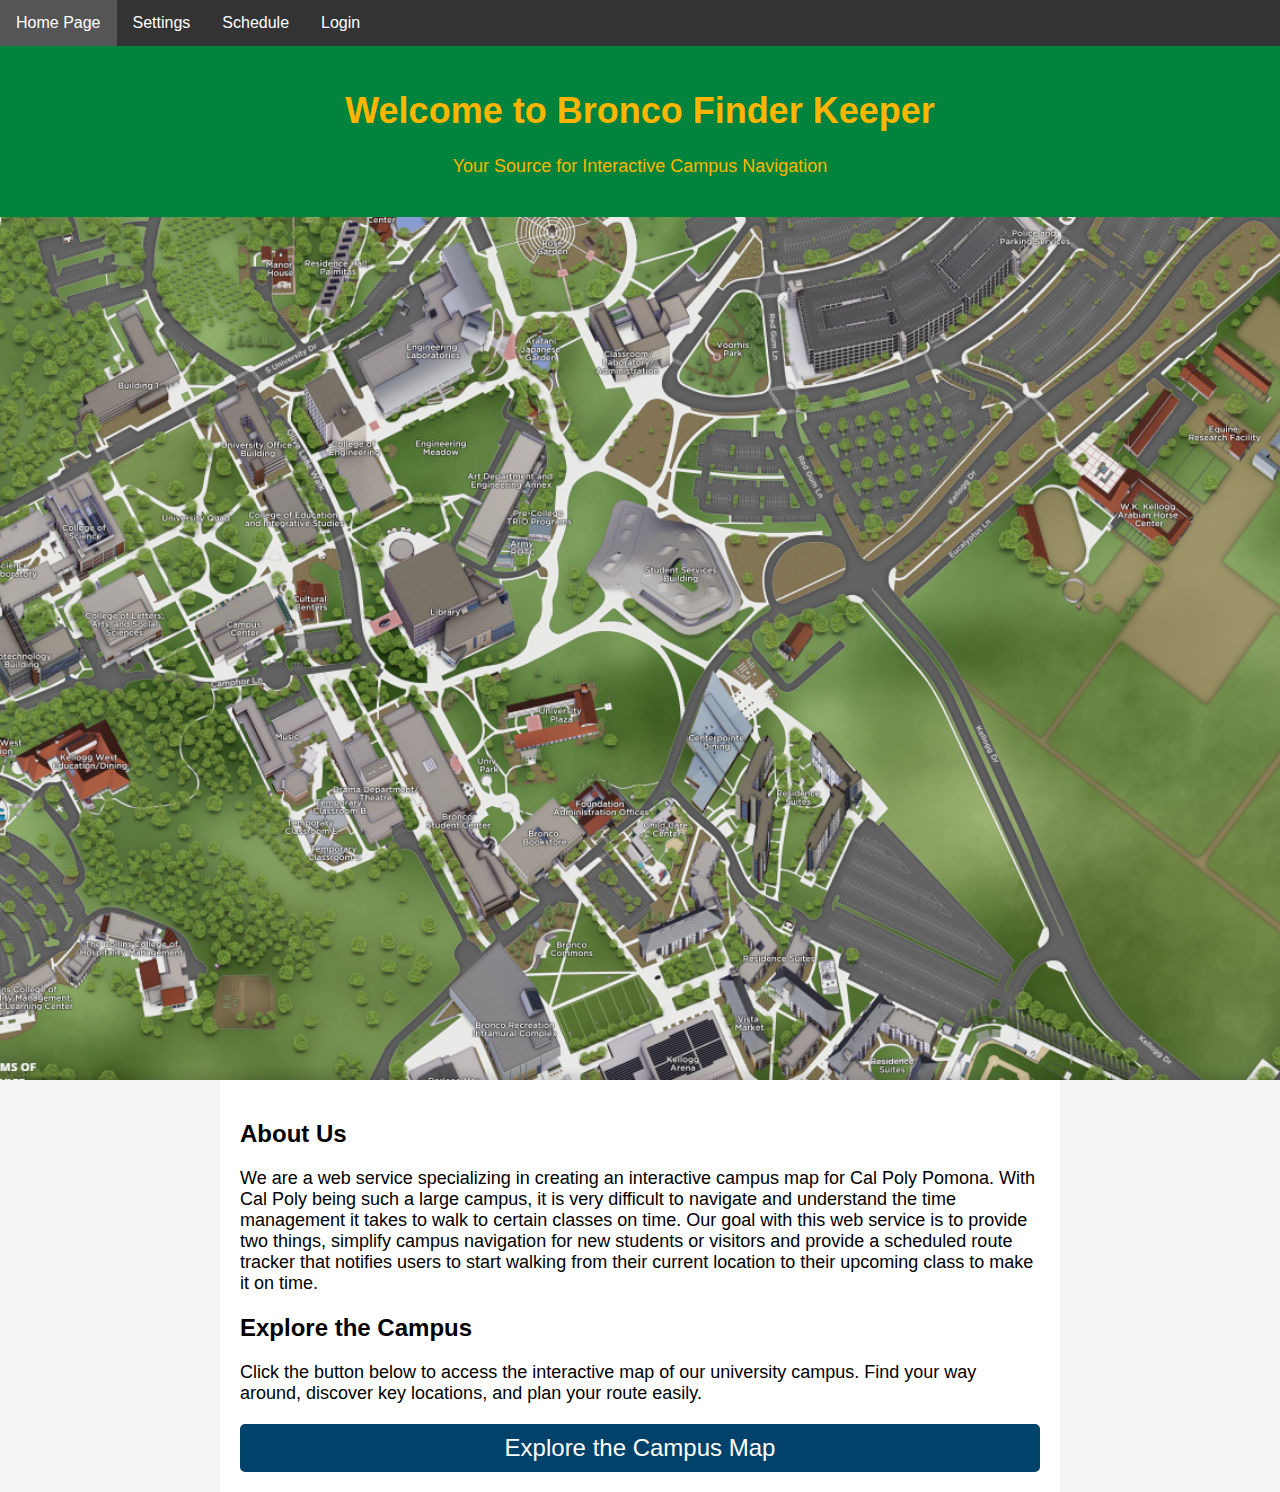
<file: Project_Files/FinderKeeper/templates/index.html>
<!DOCTYPE html>
<html>
<head>
    <title>Bronco Finder Keeper</title>
    <style>
        body {
            font-family: Helvetica, sans-serif;
            margin: 0;
            padding: 0;
            background-color: #f4f4f4;
        }
        header {
            background-color: #00843D;
            color: #FFB500;
            text-align: center;
            padding: 20px;
        }
        h1 {
            font-size: 36px;
        }
        p {
            font-size: 18px;
            margin: 20px 0;
        }
        .rectangle-image {
            width: 100%; /* Adjust the width as needed */
            height: auto; /* Maintain the aspect ratio of the image */
            display: block;
            margin: 0 auto;
        }
        .container {
            max-width: 800px;
            margin: 0 auto;
            padding: 20px;
            background-color: #fff;
        }
        .map-link {
            display: block;
            text-align: center;
            background-color: #01426A;
            color: #fff;
            text-decoration: none;
            font-size: 24px;
            padding: 10px 20px;
            border-radius: 5px;
            margin-top: 20px;
        }
        .navbar {
            background-color: #333;
            overflow: hidden;
        }
        .navbar a {
            float: left;
            display: block;
            color: #fff;
            text-align: center;
            padding: 14px 16px;
            text-decoration: none;
        }
        .navbar a:hover {
            background-color: #555;
        }
    </style>
</head>
<body>
    <div class="navbar">
        <a href="#home">Home Page</a>
        <a href="#settings">Settings</a>
        <a href="#schedule">Schedule</a>
        <a href="#login">Login</a>
        
    </div>
    <header>
        <h1>Welcome to Bronco Finder Keeper</h1>
        <p>Your Source for Interactive Campus Navigation</p>
    </header>
    <img class="rectangle-image" src="cppmap.png" alt="Campus Map">
    <div class="container">
        <h2>About Us</h2>
        <p>
            We are a web service specializing in creating an interactive campus map for Cal Poly Pomona. With 
            Cal Poly being such a large campus, it is very difficult to navigate and understand the time 
            management it takes to walk to certain classes on time. Our goal with this web service is to provide two 
            things, simplify campus navigation for new students or visitors and provide a scheduled route
            tracker that notifies users to start walking from their current location to their upcoming class to make 
            it on time.
        </p>
        <h2>Explore the Campus</h2>
        <p>
            Click the button below to access the interactive map of our university campus. Find your way around, discover key locations, and plan your route easily.
        </p>
        <a href="map.html" class="map-link">Explore the Campus Map</a>
    </div>
</body>
</html>
</file>
